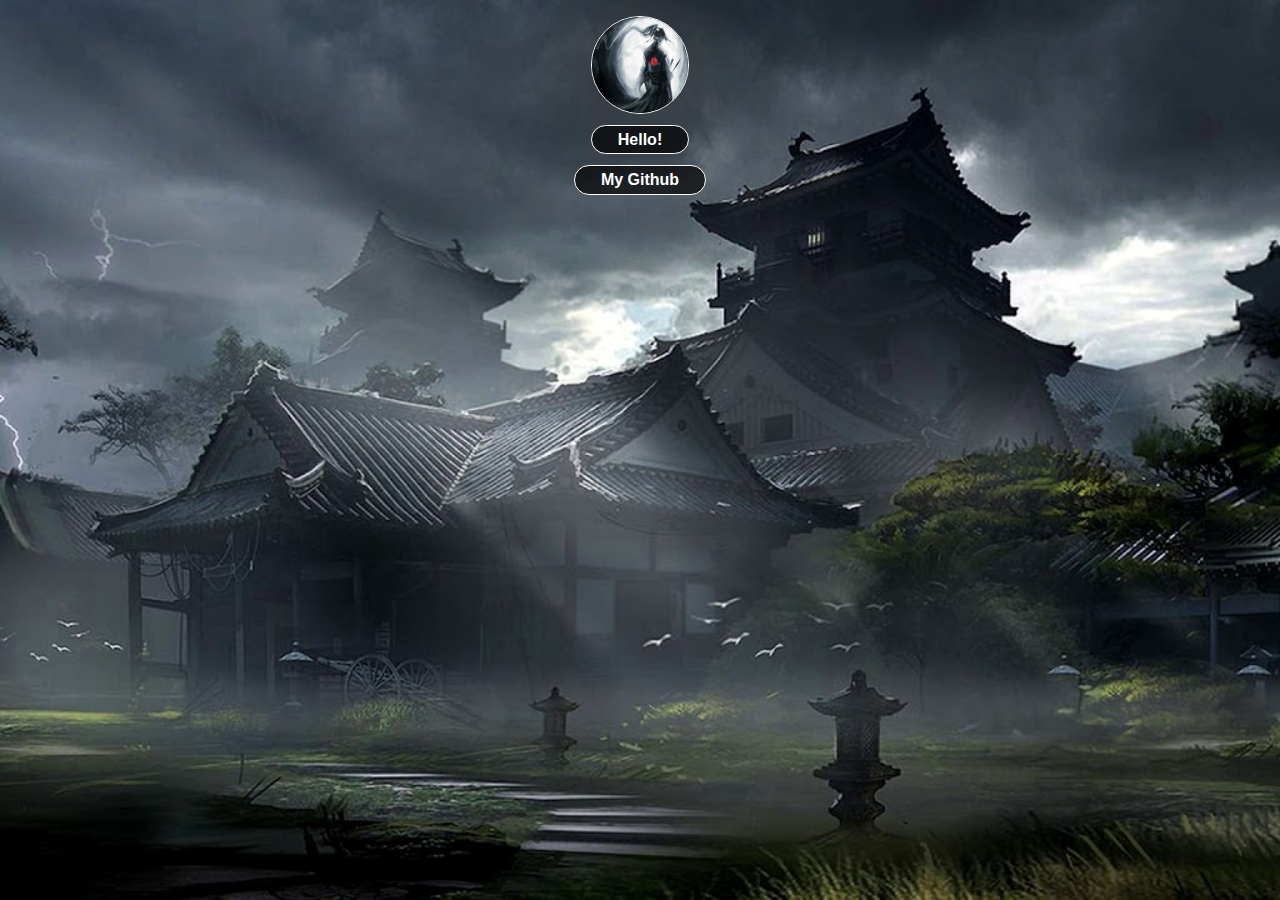
<file: index.html>
<!DOCTYPE html>
<html>
<head>
    <meta charset="utf-8" />
    <meta name="viewport" content="width=device-width, initial-scale=1.0">
    <title>Zezypups page</title>
    <link rel="stylesheet" type="text/css" href="index.css">
    <style type="text/css">
        BODY 
        A {
         color: #ffffff; /* Цвет ссылок */
        }
        A:visited {
         color: #ffffff; /* Цвет посещенных ссылок */
        }
        A:active {
         color: #ffffff; /* Цвет активных ссылок */
        }
       </style>
</head>
<body>
    <main>
    <header>
    <img src="./images/samurai.jpg">
    <h1 style="color:rgb(255, 255, 255);">Hello!</h1>
        <a href="https://github.com/Zezypups">My Github</a>
    </header>
    </main>
</body>
</html>
</file>
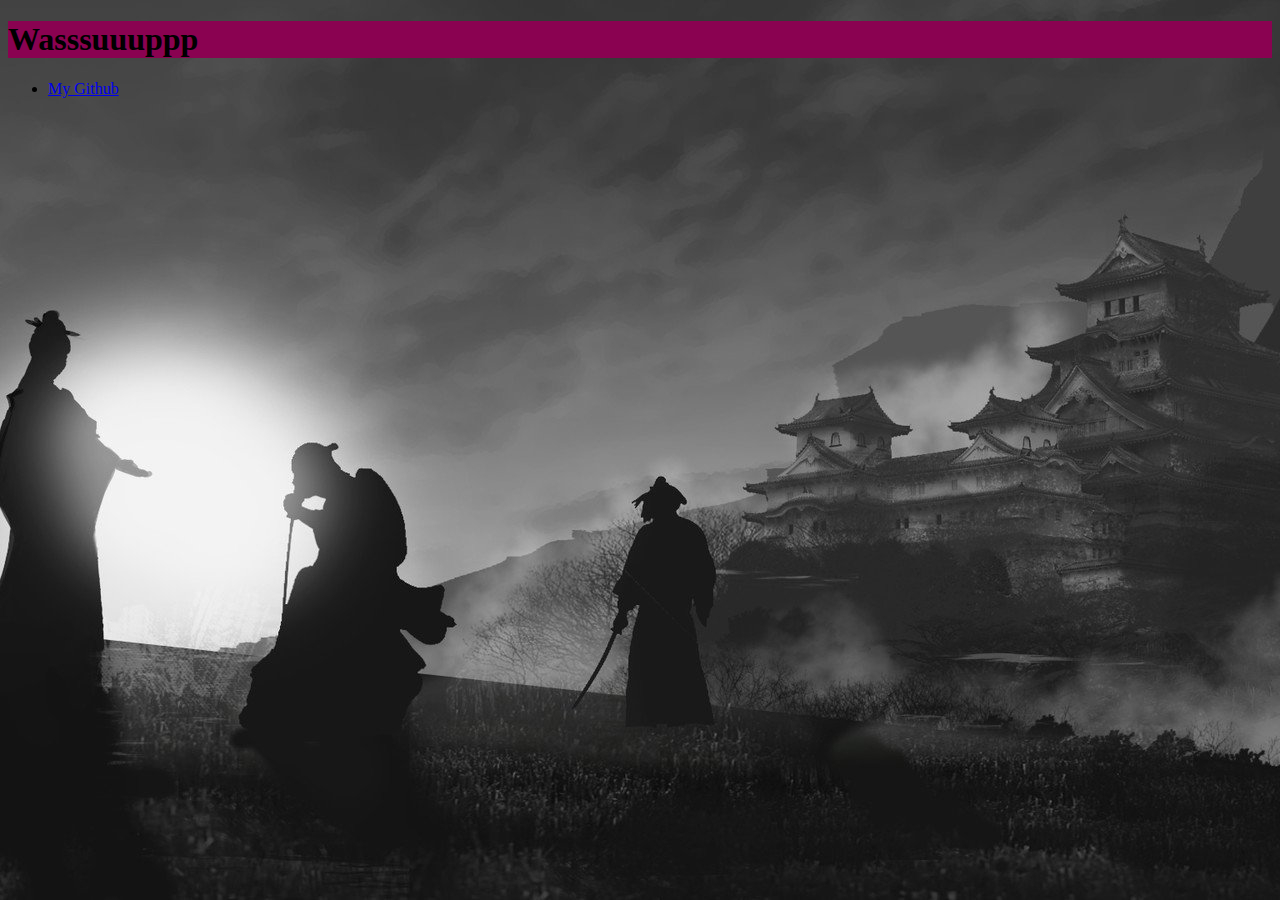
<file: linkbio.html>
<!DOCTYPE html>
<html>
<head>
<title>Page Title</title>
<style>
    body {background: url(./images/bg.jpg) no-repeat center center fixed;}
</style>
</head>
<body>
    <body style="background-color:rgb(225, 236, 238);">
<h1 style="background-color:rgb(138, 2, 81);">Wasssuuuppp</h1>
<nav>
    <ul>
      <li><a href="https:github.com/Zezypups">My Github</a></li>
    </ul>
</nav>
</body>
</html>
</file>
<file: index.css>
a:link {text-decoration: none; }
a:visited {text-decoration: none; }
a:hover {text-decoration: none; }
a:active {text-decoration: none; }
body, html{
        margin: 0;
        padding: 0;
        font-family: 'Gabriola', sans-serif;
	background: grey;
	color: #fff;
	background: url(./images/maxresdefault.jpg) no-repeat center center;
	background-size: cover;
	width: 100%;
	height: 100%;
	overflow-x: hidden;
}

header {
	margin-top: 1em;
	text-align: center;
	display: flex;
	flex-direction: column;
	align-items: center;
}

header > img{
	width: 6em;
	height: 6em;
	border-radius: 100%;
	border: 1px solid #fff;
	box-shadow: rgb(66, 64, 64) 0px 2px 80px 0px;
}

header > h1{
	display: inline-block center;
	align-items: center;
	justify-content: center;
	font-size: 1.0em;
	font-weight: bold;
	border-radius: 1em;
	background-color: #000a;
	color: #fff;
	padding: 0.3em 1.6em;
	border: 1px solid #fff;	

}

header > a{
	display: inline-block;
	font-size: 1.0em;
	font-weight: bold;
	border-radius: 1em;
	background-color: #000a;
	color: #fff;
	padding: 0.3em 1.6em;
	border: 1px solid #fff;
}
</file>
